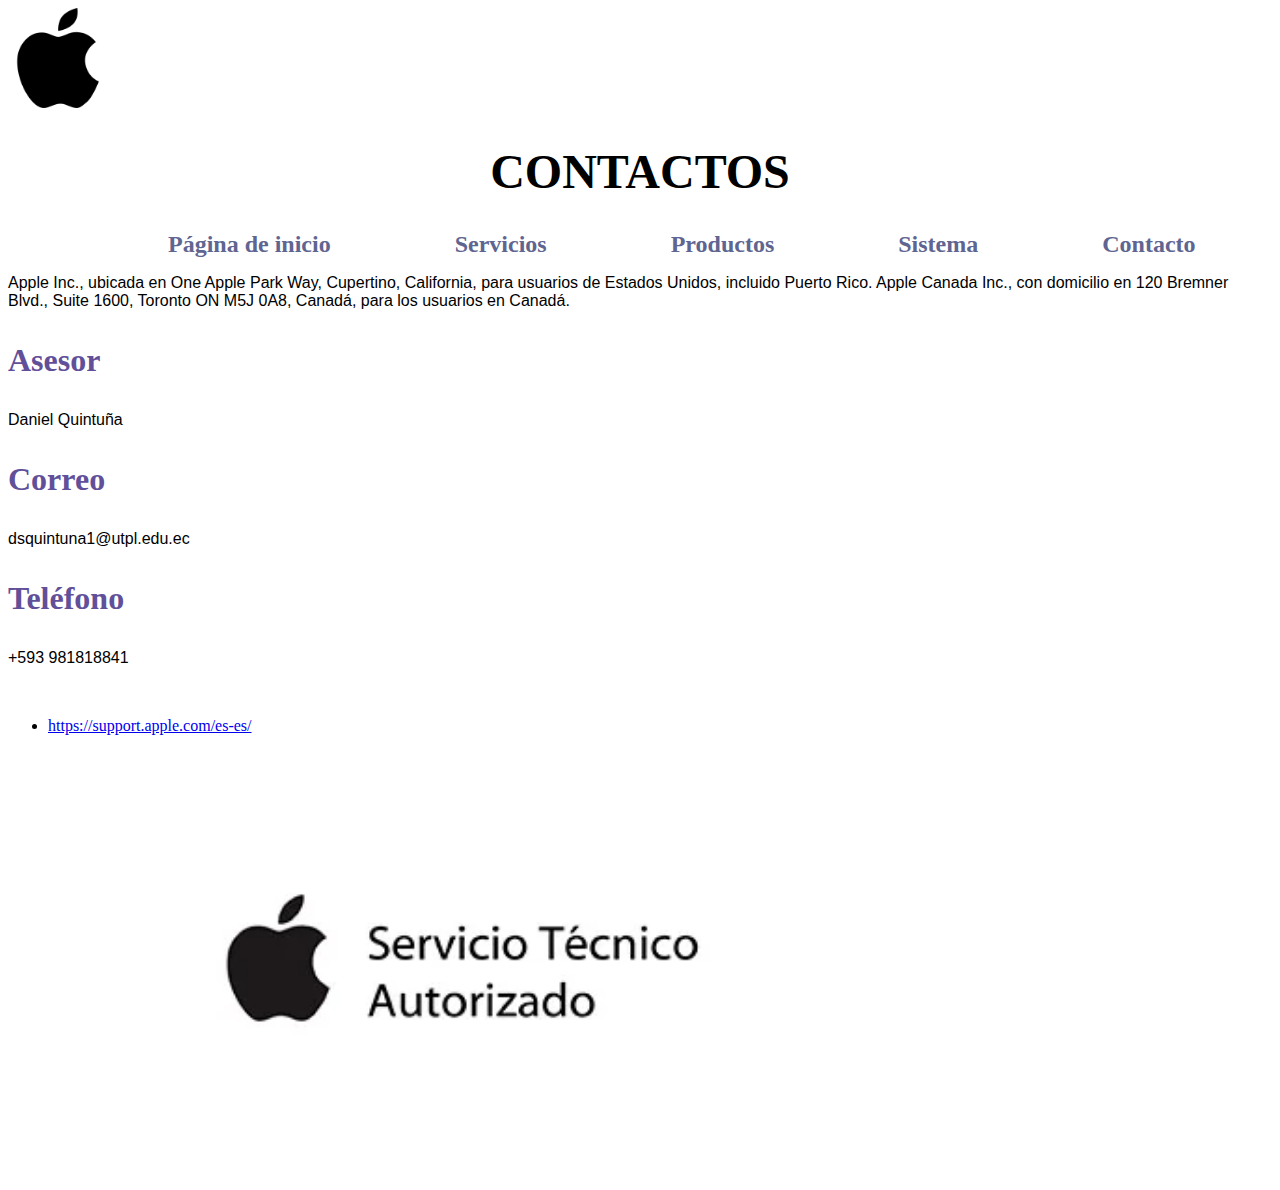
<file: secundarias/contacto.html>
<!DOCTYPE html>
<html lang="es">
<head>
    <meta charset="UTF-8">
    <meta name="viewport" content="width=device-width, initial-scale=1.0">
    <link rel="stylesheet" href="../css/estilos.css">
    <title>Contactos</title>
</head>
<body>
    <header class="menu">
        <img src="../img/logo2.png" alt="Logo" width="100">
    <h1>CONTACTOS</h1>
    <nav>
<ol>
    <li><a href="../index.html">Página de inicio</a></li>
    <li><a href="servicios.html">Servicios</a></li>
    <li><a href="productos.html">Productos</a></li>
    <li><a href="sistema.html">Sistema</a></li>
    <li><a href="contacto.html">Contacto</a></li>
</ol>
<p>Apple Inc., ubicada en One Apple Park Way, Cupertino, California, para usuarios de Estados Unidos, 
    incluido Puerto Rico. Apple Canada Inc., con domicilio en 120 Bremner Blvd., Suite 1600, Toronto ON M5J 0A8, 
    Canadá, para los usuarios en Canadá.</p>
    <h3>Asesor</h3>
    <p>Daniel Quintuña</p>

    <h3>Correo</h3>
    <p>dsquintuna1@utpl.edu.ec</p>

    <h3>Teléfono</h3>
    <p>+593 981818841</p>
    <br>
    <ul>
    <li><a href="https://support.apple.com/es-es">https://support.apple.com/es-es/</a></li>
    </ul>
</nav>
</header>
<img src="../img/Contacto.png" alt="contacto" width="900">
</body>
</html>
</file>
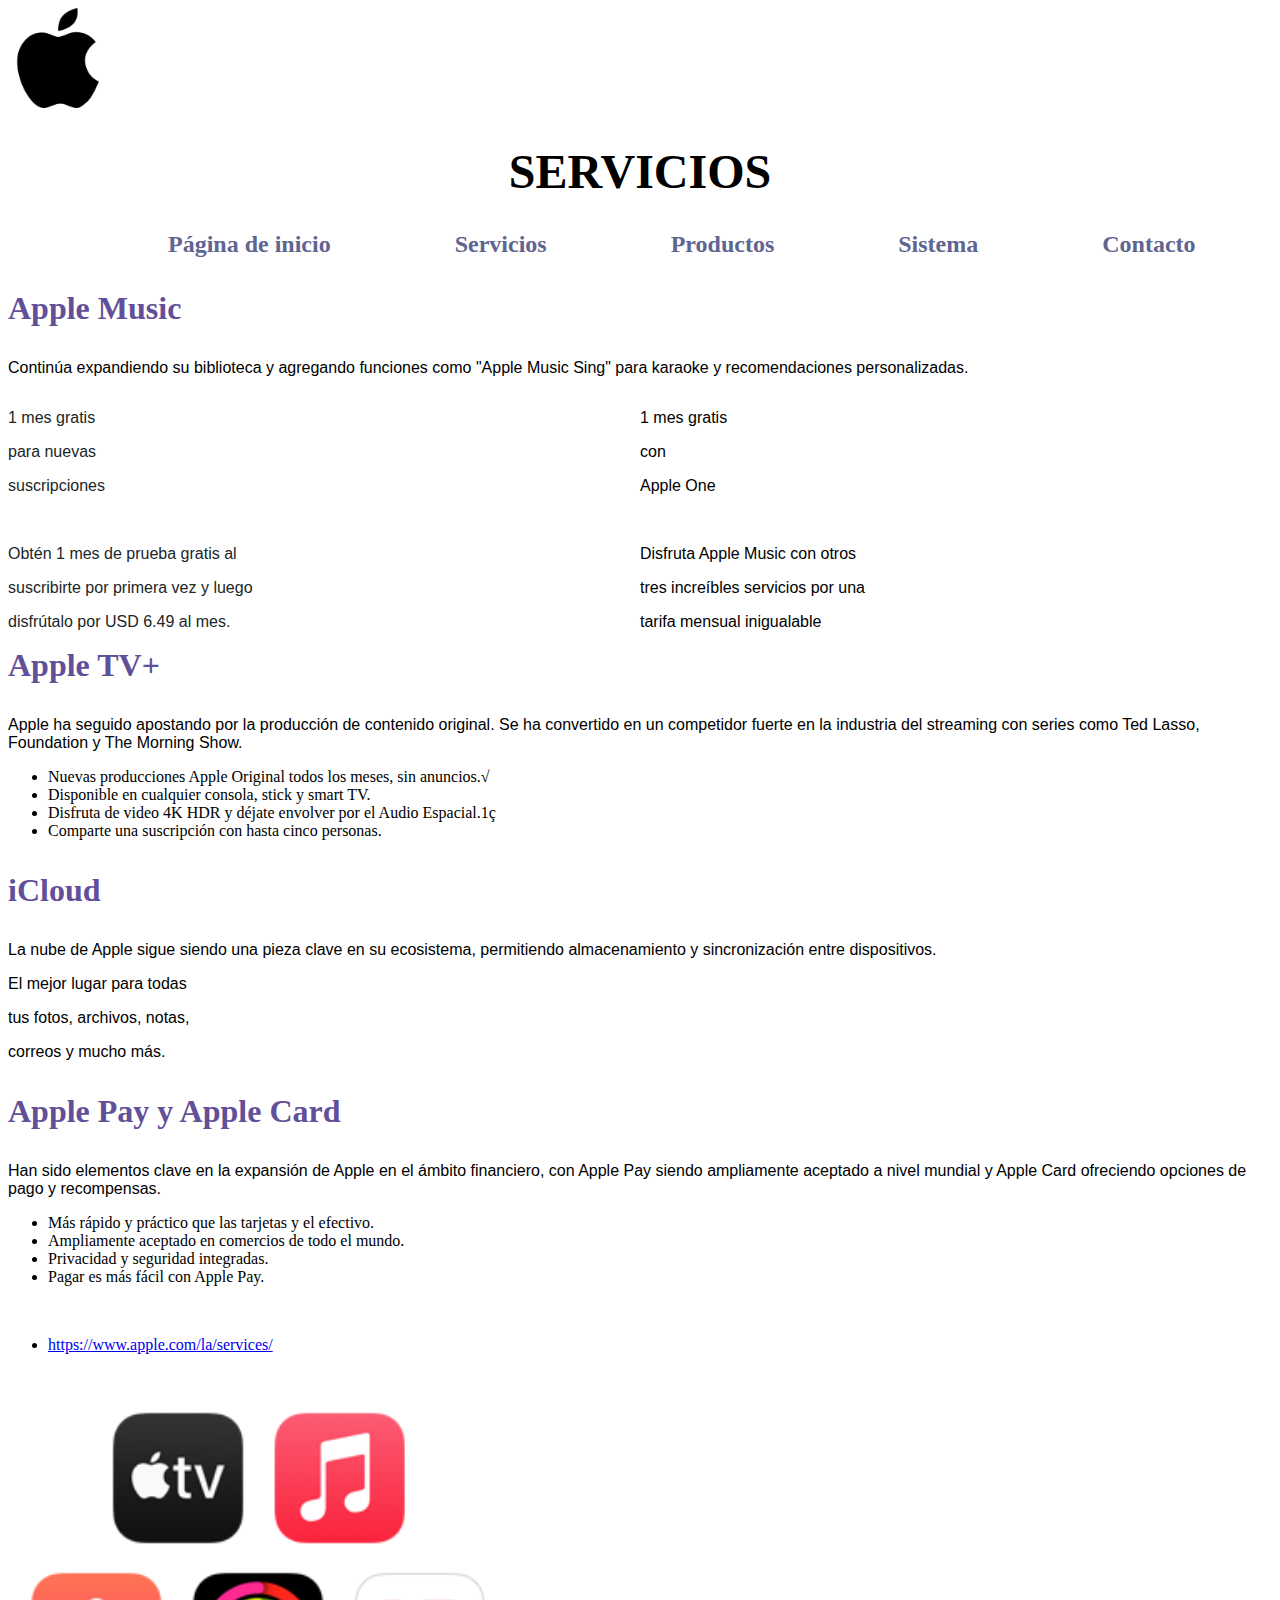
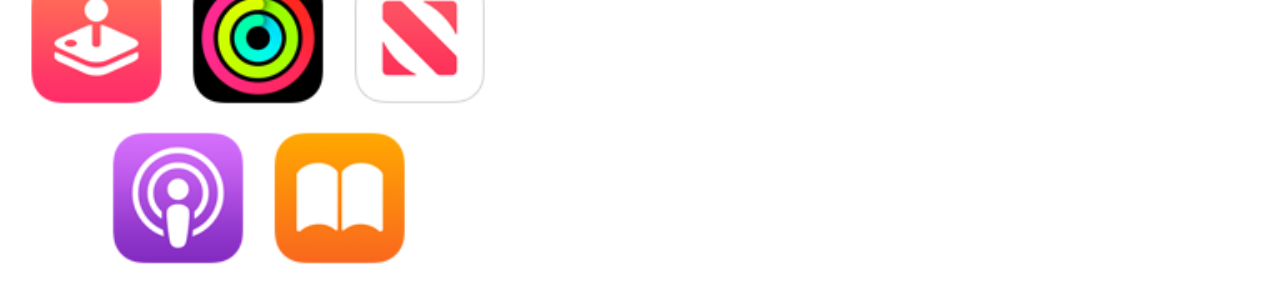
<file: secundarias/servicios.html>
<!DOCTYPE html>
<html lang="es">
<head>
    <meta charset="UTF-8">
    <meta name="viewport" content="width=device-width, initial-scale=1.0">
    <link rel="stylesheet" href="../css/estilos.css">
    <title>Servicios</title>
</head>
<body>
    <header class="menu">
        <img src="../img/logo2.png" alt="Logo" width="100">
    <h1>SERVICIOS</h1>
    <nav>
<ol>
    <li><a href="../index.html">Página de inicio</a></li>
    <li><a href="servicios.html">Servicios</a></li>
    <li><a href="productos.html">Productos</a></li>
    <li><a href="sistema.html">Sistema</a></li>
    <li><a href="contacto.html">Contacto</a></li>
</ol>
    
                <h3>Apple Music</h3>
                <p>Continúa expandiendo su biblioteca y agregando funciones como "Apple Music Sing" para 
                    karaoke y recomendaciones personalizadas.</p>
                    <div class="secc_izquierda">
                    <p>1 mes gratis</p>
                    <p>para nuevas</p>
                    <p>suscripciones</p>
                    <br>
                    <p>Obtén 1 mes de prueba gratis al</p>
                    <p>suscribirte por primera vez y luego</p>
                    <p>disfrútalo por USD 6.49 al mes.</p>
                    </div>
                    <aside class="secc_derecha">
                        <p>1 mes gratis</p>
                        <p>con</p>
                        <p>Apple One</p>
                        <br>
                        <p>Disfruta Apple Music con otros</p>
                        <p>tres increíbles servicios por una</p>
                        <p>tarifa mensual inigualable</p>
                    </aside>
                    <h3>Apple TV+</h3>
                    <p>Apple ha seguido apostando por la producción de contenido original. Se ha convertido en 
                        un competidor fuerte en la industria del streaming con series como Ted Lasso, Foundation 
                        y The Morning Show.</p>
                        <ul>
                        <li>Nuevas producciones Apple Original todos los meses, sin anuncios.√
                        <li>Disponible en cualquier consola, stick y smart TV.</li>
                        <li>Disfruta de video 4K HDR y déjate envolver por el Audio Espacial.1ç
                        <li>Comparte una suscripción con hasta cinco personas.</li>
                    </ul>
                        <h3>iCloud</h3>
                        <p>La nube de Apple sigue siendo una pieza clave en su ecosistema, permitiendo 
                            almacenamiento y sincronización entre dispositivos.</p>
                            <p>El mejor lugar para todas </p>
                            <p>tus fotos, archivos, notas,</p>
                            <p>correos y mucho más.</p>
                            <h3>Apple Pay y Apple Card</h3>
                            <p>Han sido elementos clave en la expansión de Apple en el ámbito financiero, 
                                con Apple Pay siendo ampliamente aceptado a nivel mundial y Apple Card ofreciendo 
                                opciones de pago y recompensas.</p>
                                <ul>
                                <li>Más rápido y práctico que las tarjetas y el efectivo.</li>
                                <li>Ampliamente aceptado en comercios de todo el mundo.</li>
                                <li>Privacidad y seguridad integradas.</li>
                                <li>Pagar es más fácil con Apple Pay.</li>
                                </ul>
                                
                                <br>
                                
</nav>
</header>
<ul>
<li><a href="https://www.apple.com/la/services/">https://www.apple.com/la/services/</a></li>
</ul>
<br>
<img src="../img/servicio.png" alt="servicio" width="500">
</body>
</html>
</file>
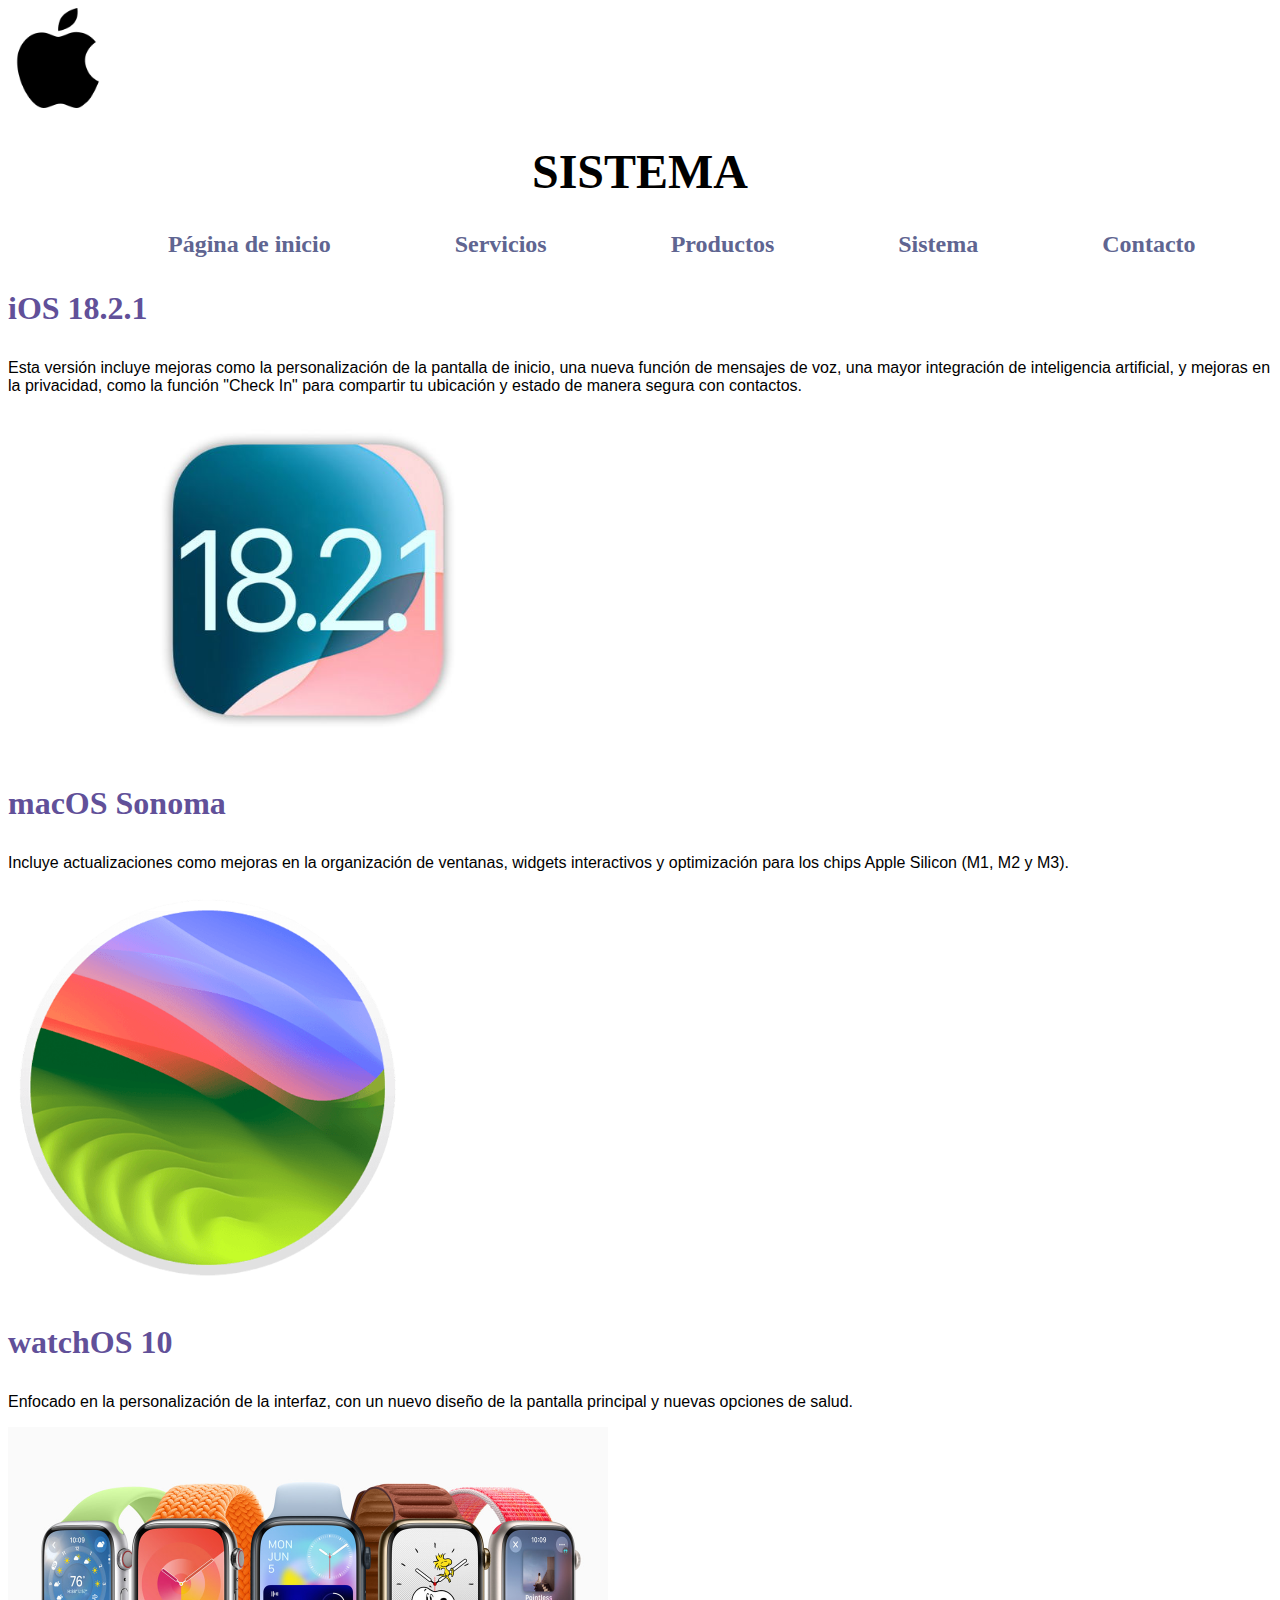
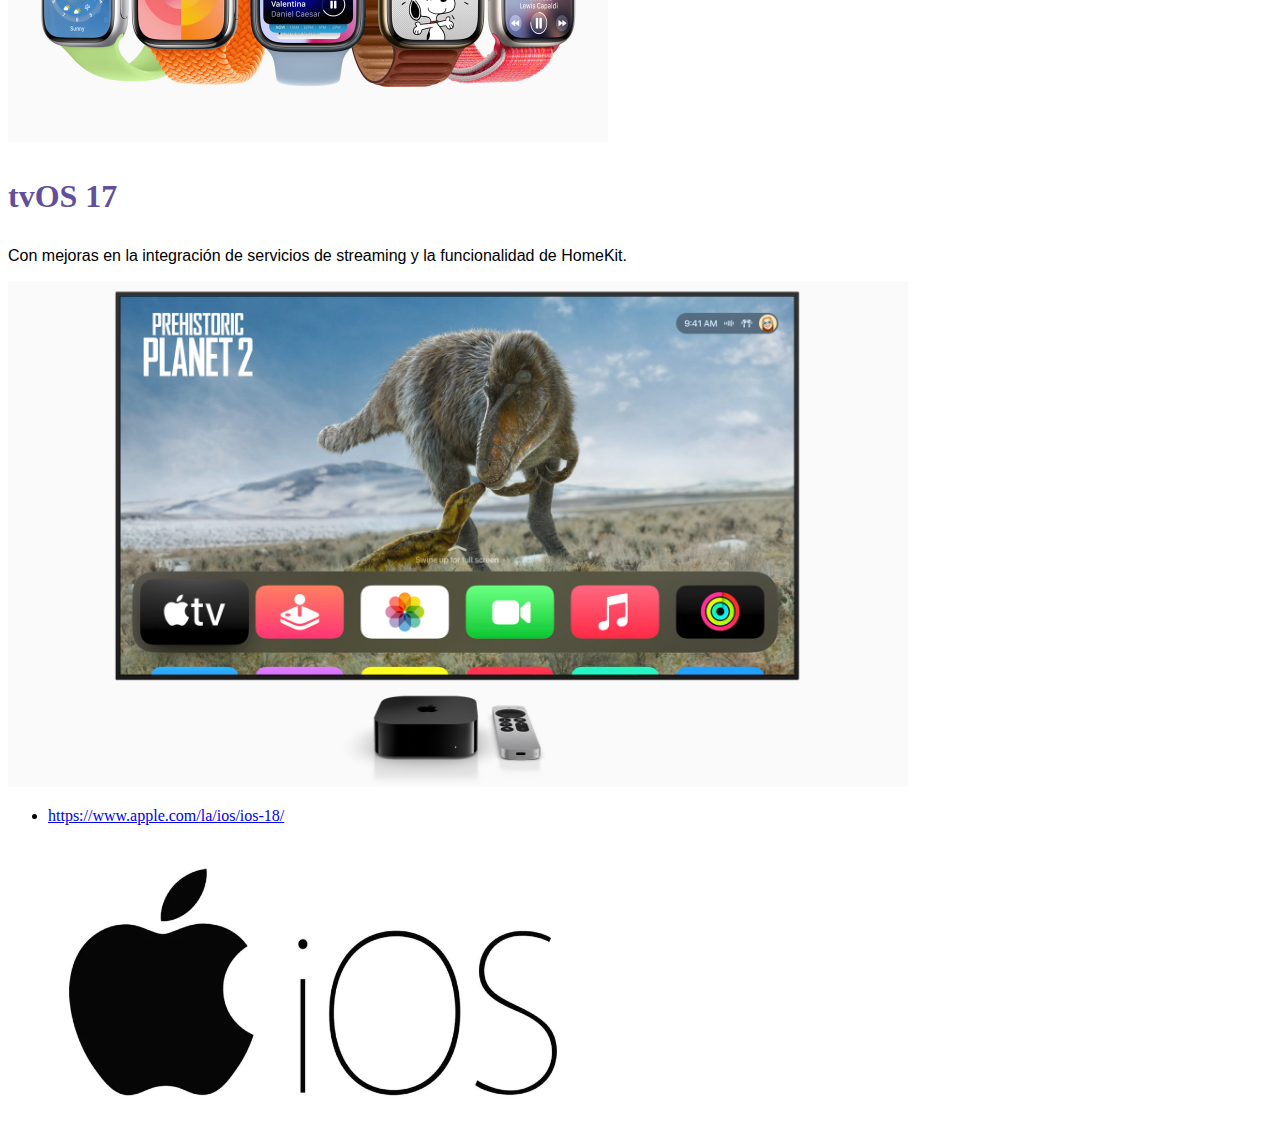
<file: secundarias/sistema.html>
<!DOCTYPE html>
<html lang="es">
<head>
    <meta charset="UTF-8">
    <meta name="viewport" content="width=device-width, initial-scale=1.0">
    <link rel="stylesheet" href="../css/estilos.css">
    <title>Sistema</title>
</head>
<body>
    <header class="menu">
        <img src="../img/logo2.png" alt="Logo" width="100">
    <h1>SISTEMA</h1>
    <nav>
<ol>
    <li><a href="../index.html">Página de inicio</a></li>
    <li><a href="servicios.html">Servicios</a></li>
    <li><a href="productos.html">Productos</a></li>
    <li><a href="sistema.html">Sistema</a></li>
    <li><a href="contacto.html">Contacto</a></li>
</ol>
<h3>iOS 18.2.1</h3>
    <p>Esta versión incluye mejoras como la personalización de la pantalla de inicio, una nueva 
        función de mensajes de voz, una mayor integración de inteligencia artificial, y mejoras en la privacidad, 
        como la función "Check In" para compartir tu ubicación y estado de manera segura con contactos.</p>
        <img src="../img/ios.jpg" alt="ios" width="600">
<h3>macOS Sonoma</h3>
        <p>Incluye actualizaciones como mejoras en la organización de ventanas, widgets 
            interactivos y optimización para los chips Apple Silicon (M1, M2 y M3).</p>
            <img src="../img/macos.png" alt="macOS" width="400">   
            <h3>watchOS 10</h3>
            <p>Enfocado en la personalización de la interfaz, con un nuevo diseño de la 
                pantalla principal y nuevas opciones de salud.</p>
                <img src="../img/Applewatch2.jpg" alt="Applewatch2" width="600">  
                <h3>tvOS 17</h3>
                <p>Con mejoras en la integración de servicios de streaming y la funcionalidad de 
                    HomeKit.</p>
                    <img src="../img/tv.jpg" alt="tv" width="900">  
                    <br>
                    <ul>
                    <li><a href="https://www.apple.com/la/ios/ios-18/">https://www.apple.com/la/ios/ios-18/</a></li>
                </ul>
</nav>
</header>
<br>
<img src="../img/Sistema.png" alt="sistema" width="600">
</body>
</html>
</file>
<file: css/estilos.css>
body {
    background-color: hsl(0, 0%, 100%);
}
h1 {
    color:rgb(0, 0, 0);
    font-size: 3em;
    font-family:initial;
    text-align: center;
}
h2{
    color: #664f4f;
    font-size: 2em;
    font-family:unset;
}
h3 {
    color: rgb(97, 80, 153);
    font-size: 2em;
    font-family: Georgia, 'Times New Roman', Times, serif;
}
p{
    font-family: 'Franklin Gothic Medium', 'Arial Narrow', Arial, sans-serif;
}
td{
    font-weight: bold;
}
.menu ol {
    list-style: none;
}
.menu ol li {
    display: inline-block;
}
.menu ol li a{
    font-size: 1.5em;
    font-family: Cambria, Cochin, Georgia, Times, 'Times New Roman', serif;
    color: rgb(95, 101, 145);
    font-weight: bolder; 
    padding-left: 120px;
    text-decoration: none;
}
.menu ol li a:hover{
    text-decoration:underline;
    font-size: 1.7em;
}
.seccion_derecha{
    float: right;
    width: 40%;
    background-color: rgb(230, 230, 231);
}
.secc_izquierda{
    float: left;
    width: 50%;
    color: rgb(32, 38, 38);
}
.secc_derecha{
    float: right;
    width: 50%;
}
</file>
